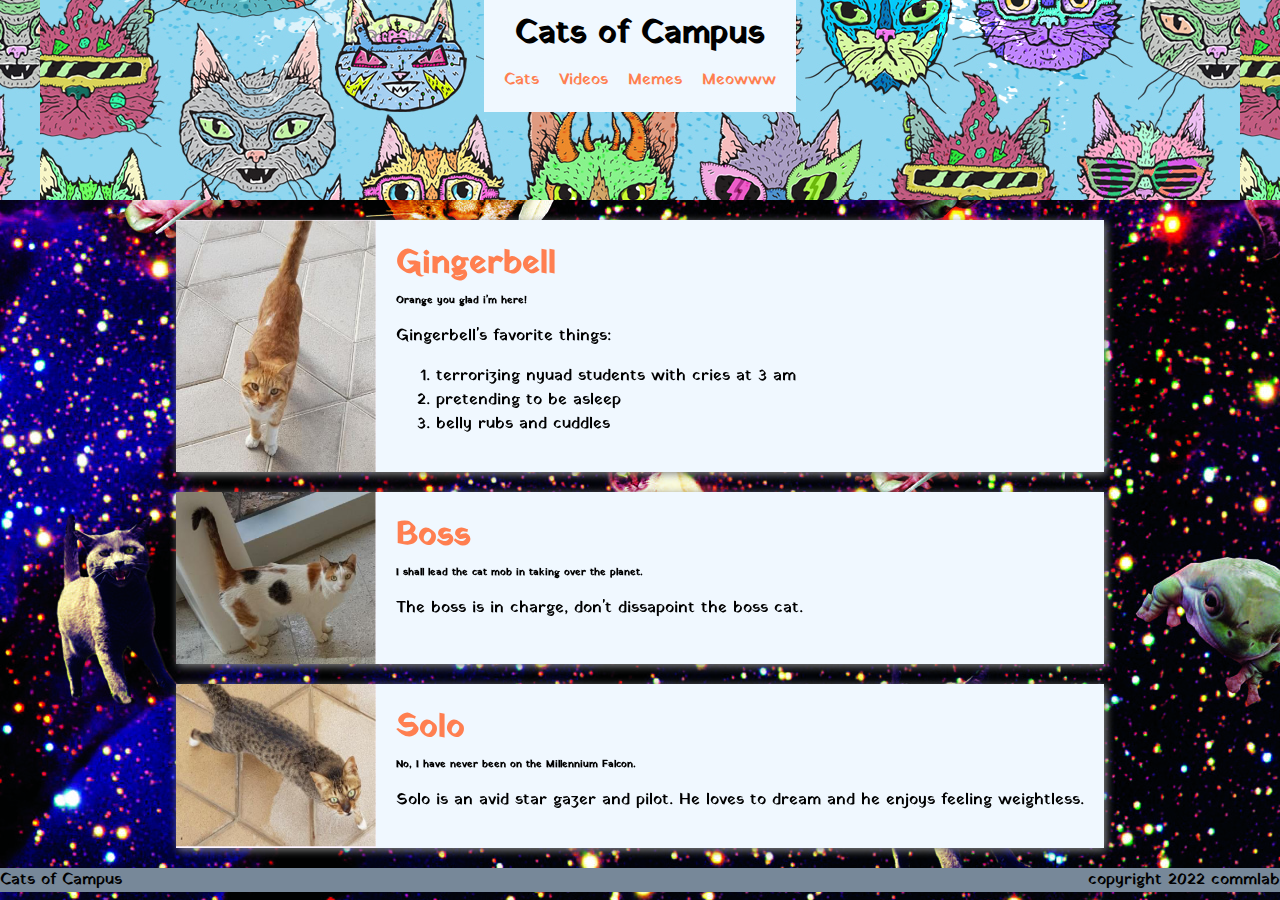
<file: index.html>
<!DOCTYPE html>
<html lang="en" dir="ltr">
  <head>
    <meta charset="utf-8">
    <title>NYUAD Felines</title>
    <link rel="stylesheet" href="style.css">
  </head>

  <body>
    <div id="header">
      <div class="title">
        <h1>Cats of Campus</h1>
        <ul>
          <li><a href="index.html">Cats</a></li>
          <li><a href="page2.html">Videos</a></li>
          <li><a href="#">Memes</a></li>
          <li><a href="#">Meowww</a></li>
        </ul>
      </div>
    </div>

    <div id="main">
      <div id="cat-gingerbell" class="section">
        <img src="images/gingerbell.png" alt="gingerbell">
        <div class="desc">
          <h3>Gingerbell</h3>
          <h5>Orange you glad i'm here!</h5>
          <p>Gingerbell's favorite things:</p>
          <ol>
            <li>terrorizing nyuad students with cries at 3 am </li>
            <li>pretending to be asleep</li>
            <li>belly rubs and cuddles</li>
          </ol>
        </div>
      </div>

      <div id="cat-boss" class="section">
        <img src="images/boss.png" alt="boss">
        <div class="desc">
          <h3>Boss</h3>
          <h5>I shall lead the cat mob in taking over the planet.</h5>
          <p>The boss is in charge, don't dissapoint the boss cat.</p>
        </div>
      </div>

      <div id="cat-solo" class="section">
        <img src="images/solo.png" alt="solo">
        <div class="desc">
          <h3>Solo</h3>
          <h5>No, I have never been on the Millennium Falcon.</h5>
          <p>Solo is an avid star gazer and pilot. He loves to dream and he enjoys feeling weightless.</p>

        </div>
      </div>
    </div>

    <div id="footer">
      <div>
        Cats of Campus
      </div>
      <div id="copyright">
        copyright 2022 commlab
      </div>
    </div>
  </body>
</html>
</file>
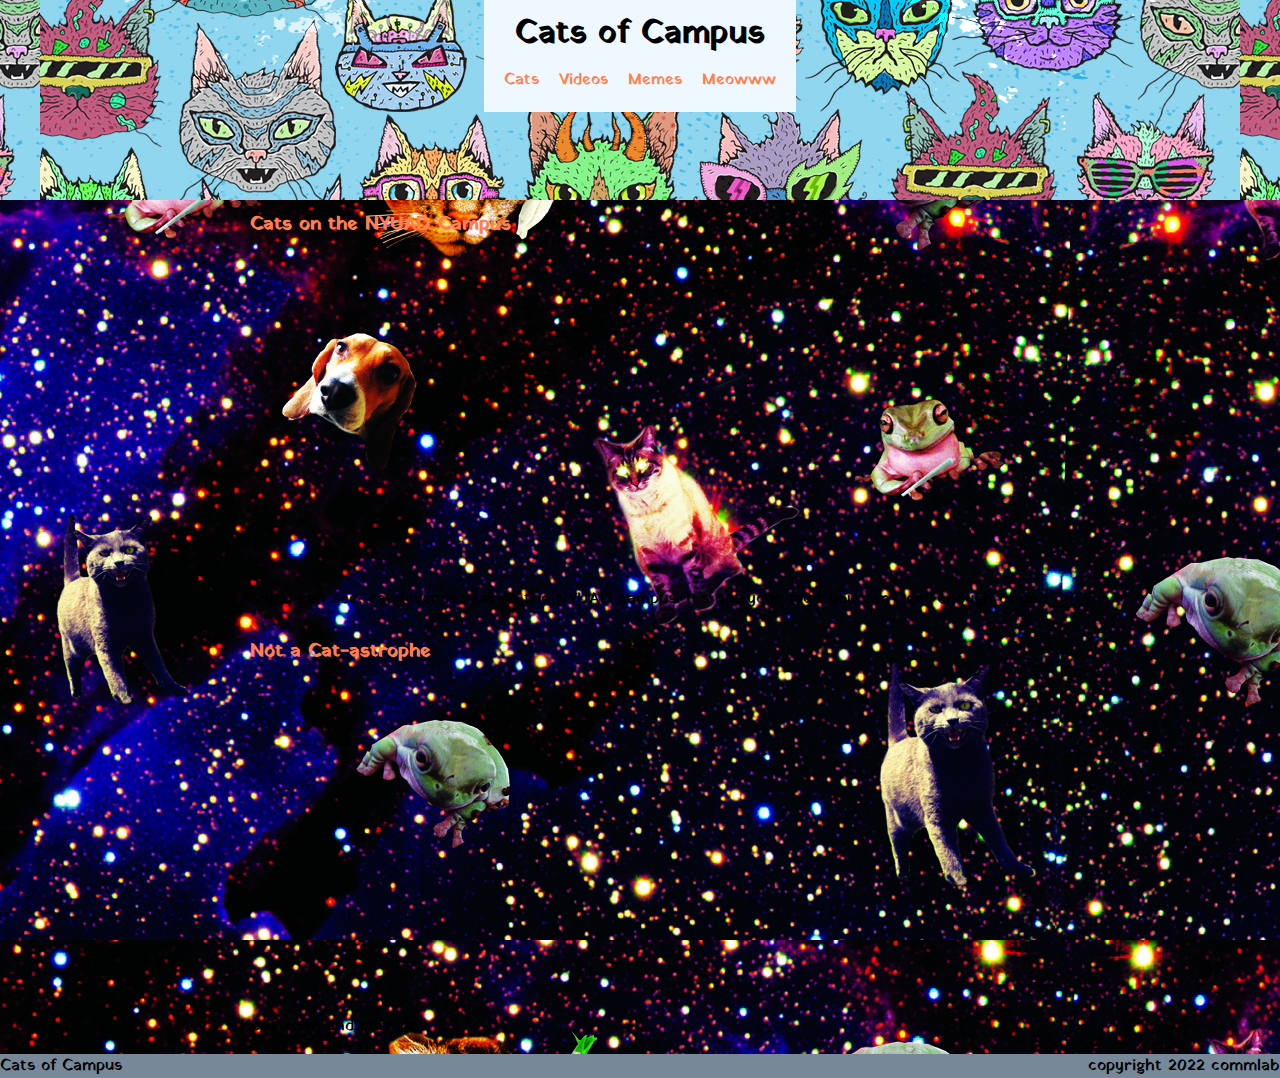
<file: page2.html>
<!DOCTYPE html>
<html lang="en" dir="ltr">
  <head>
    <meta charset="utf-8">
    <title>NYUAD Felines</title>
    <link rel="stylesheet" href="style.css">
  </head>
  <body>
    <div id="header">
      <div class="title">
        <h1>Cats of Campus</h1>
        <ul>
          <li><a href="index.html">Cats</a></li>
          <li><a href="page2.html">Videos</a></li>
          <li><a href="#">Memes</a></li>
          <li><a href="#">Meowww</a></li>
        </ul>
      </div>
    </div>

    <div id="main">
      <div id="Cats on the NYUAD Campus" class="headline">
        <h3>Cats on the NYUAD Campus</h3>
        <iframe width="560" height="315" src="https://www.youtube.com/embed/JTAatIEbZC4" title="YouTube video player" frameborder="0" allow="accelerometer; autoplay; clipboard-write; encrypted-media; gyroscope; picture-in-picture" allowfullscreen></iframe>
        <p>As you can see, cat fever is real on the NYUAD campus. It's not your fault you can't get enough of us.</p>
      </div>

      <div id="An Immersive Experience" class="headline">
        <h3>Not a Cat-astrophe</h3>
        <iframe width="560" height="315" src="https://www.youtube.com/embed/ilW1Rd6rwDA" title="YouTube video player" frameborder="0" allow="accelerometer; autoplay; clipboard-write; encrypted-media; gyroscope; picture-in-picture" allowfullscreen></iframe>
        <p>Keep calm and purr on.</p>
      </div>
    </div>

    <div id="footer">
      <div>
        Cats of Campus
      </div>
      <div id="copyright">
        copyright 2022 commlab
      </div>
    </div>
  </body>
</html>
</file>
<file: style.css>
@import url('https://fonts.googleapis.com/css2?family=Yatra+One&display=swap');

html{
  font-size: 16px;
  font-family: "Yatra One", monospace;
}

body, h1, h2, h3, h4, h5,h6 {
  margin: 0;
}

body{
  text-align: center;
  background-color: aliceblue;
  background-image: url("images/background.jpg");
}

ul {
  list-style: none;
  margin: 0;
  padding: 0;
}

a{
  text-decoration: none;
  color: coral;
}

/*a: identifies a pseudoclass*/
a:hover{
  color: blue
}

#header{
  background-image: url("images/banner.jpg");
  background-position: center;
  height: 200px;
  text-align: center;
}

.title{
  background-color: aliceblue;
  display: inline-block;
  padding: 10px;
}

.title ul{
  display: flex;
  justify-content: center
}

.title ul li{
  margin: 10px
}

#main {
  display: inline-block;
  text-align: left;
}

.section{
  display: flex;
  margin: 20px;
  filter: drop-shadow(2px 2px 4px #888888);
  background-color: aliceblue;
}

.section img{
  width: 200px;
}

.desc{
  padding: 20px;
}

.desc h3{
  font-size: 2rem;
  color: coral;
}

.desc h5{
  font-size: .65rem;
  margin-top: 5px;
}

.headline h3{
  color: coral;
  padding: 10px;
}

#footer{
  display: flex;
  justify-content: space-between;
  background-color: lightslategray;
  filter: drop-shadow(2px 2px 4px #888888;
  position: fixed;
}
</file>
